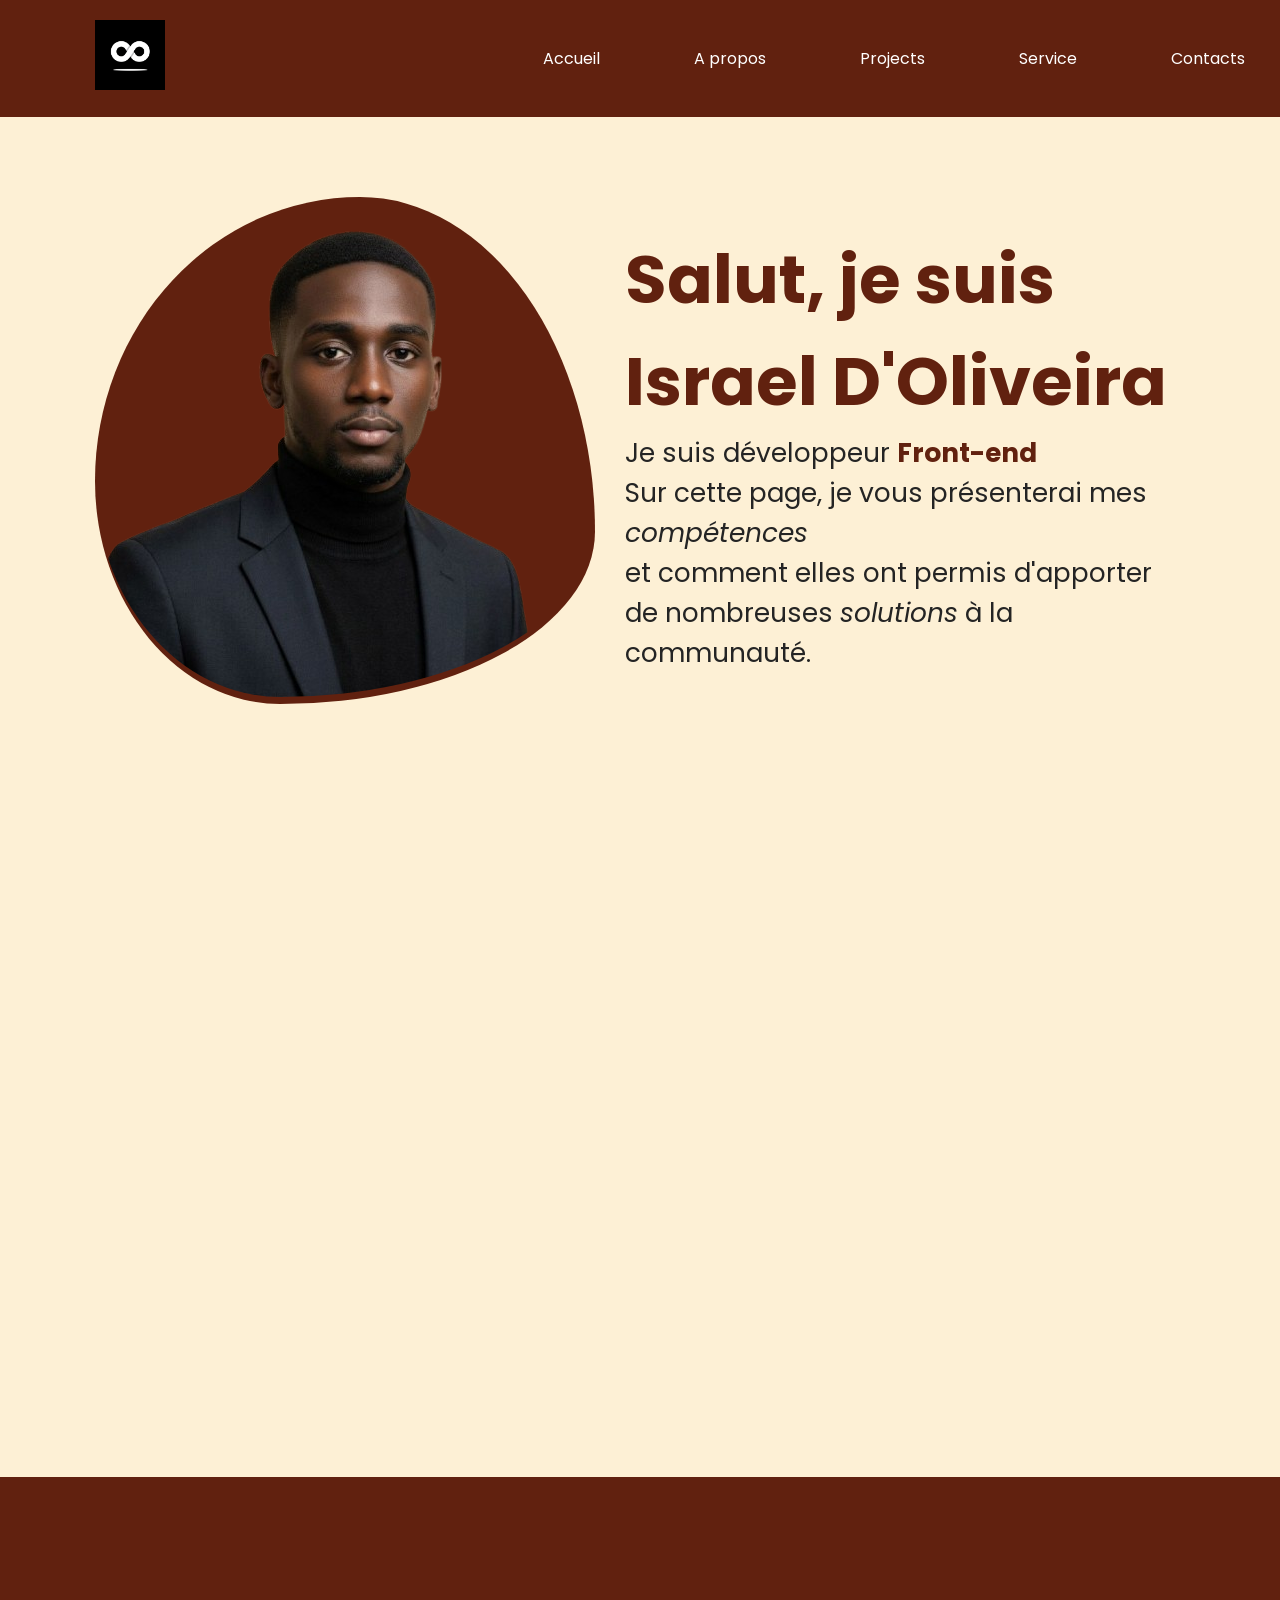
<file: index.html>
<!DOCTYPE html>
<html lang="fr">
<head>
    <meta charset="UTF-8">
    <meta name="viewport" content="width=device-width, initial-scale=1.0">
    <title>Israel's page</title> 
<link rel="stylesheet" href="./styles.css"/>
<link rel="preconnect" href="https://fonts.googleapis.com">
<link rel="preconnect" href="https://fonts.gstatic.com" crossorigin>
<link href="https://fonts.googleapis.com/css2?family=Poppins:ital,wght@0,100;0,200;0,300;0,400;0,500;0,600;0,700;0,800;0,900;1,100;1,200;1,300;1,400;1,500;1,600;1,700;1,800;1,900&display=swap" rel="stylesheet">
<link rel="stylesheet" href="https://cdnjs.cloudflare.com/ajax/libs/font-awesome/6.5.0/css/all.min.css">
</head>
<body>

  <header>
  <nav>
    <a href="./index.html"><img src="./assets/logo.jpg" alt="logo" height="70" width="70" class="ancre"></a>

    <!-- Hamburger button -->
    <div class="hamburger" onclick="toggleMenu()">
      <i class="fa-solid fa-bars" id="menu-icon"></i>  <!-- ← HERE -->
    </div>

  <div class="logo">
    <a href="./index.html"> Accueil</a>
  <a href="./a-propos.html"> A propos</a>
  <a href="./project.html">Projects</a>
  <a href="./service.html"> Service</a>
  <a href="./contact.html"> Contacts</a>
</div>
  </nav>
  </header>

  <main>
    <section>
      <div class="container">
        <div class="background-image">
          <a href="./assets/intropic.png">
          <img src="./assets/intropic.png" alt="potrait pic of me" title="israel" class="portfolio-image">
        </a>
        </div>

        <div class="intro">
          <h1>Salut, je suis Israel D'Oliveira</h1>
        <p>Je suis développeur <span class="high-light">Front-end</span> </p>
       
        <p>Sur cette page, je vous présenterai mes <em>compétences</em><br>
           et comment elles ont permis d'apporter de nombreuses <em>solutions</em> à la communauté.
        </p>
        </div>
      </div>
    
    </section>


      <section>
        <div class="intro2">
        <h2>À propos de moi </h2>
        
        <p> Je suis Israel D'Oliveira, un développeur front-end en devenir, passionné par la création <br> d'interfaces agréables et conviviales.
          Mon objectif est de permettre aux clients d'atteindre <br>leur public grâce à des sites web performants, faciles à utiliser et riches en outils.
           <br>Vous trouverez ci-dessous quelques-unes de mes qualités personnelles.</p>

           <ul>
            <li>Jovial</li>
            <li>frais et calme</li>
            <li>personne orientée vers les objectifs</li>
            <li>J'adore jouer aux jeux en ligne</li>
           </ul>

          </div>

      </section>


      <a href="./contact.html"   class="cta">UN PROJET ? ÉCRIVEZ-MOI</a>

    </main>

        <footer>
    <div class="footer-content">
        
        <!-- Left: Your name/logo -->
        <div class="footer-left">
            <h3>Israel D'Oliveira</h3>
            <p>Développeur Front-end</p>
        </div>

        <!-- Center: Nav links -->
        <div class="footer-center">
            <a href="./index.html">Accueil</a>
            <a href="./a-propos.html">A propos</a>
            <a href="./project.html">Projects</a>
            <a href="./service.html">Service</a>
            <a href="./contact.html">Contacts</a>
        </div>

        <!-- Right: Social icons -->
        <div class="footer-right">
            <a href="https://www.instagram.com/yisradev?igsh=MTlieWJjbnl1Z2pjcg==" target="_blank"><i class="fa-brands fa-instagram"></i></a>
            <a href="#"><i class="fa-brands fa-x-twitter"></i></a>
        </div>

    </div>

    <!-- Bottom copyright -->
    <div class="footer-bottom">
        <p>© 2026 Israel D'Oliveira. Tous droits réservés.</p>
    </div>
</footer>
  <script src="./script.js"></script>
</body>
</html>
</file>
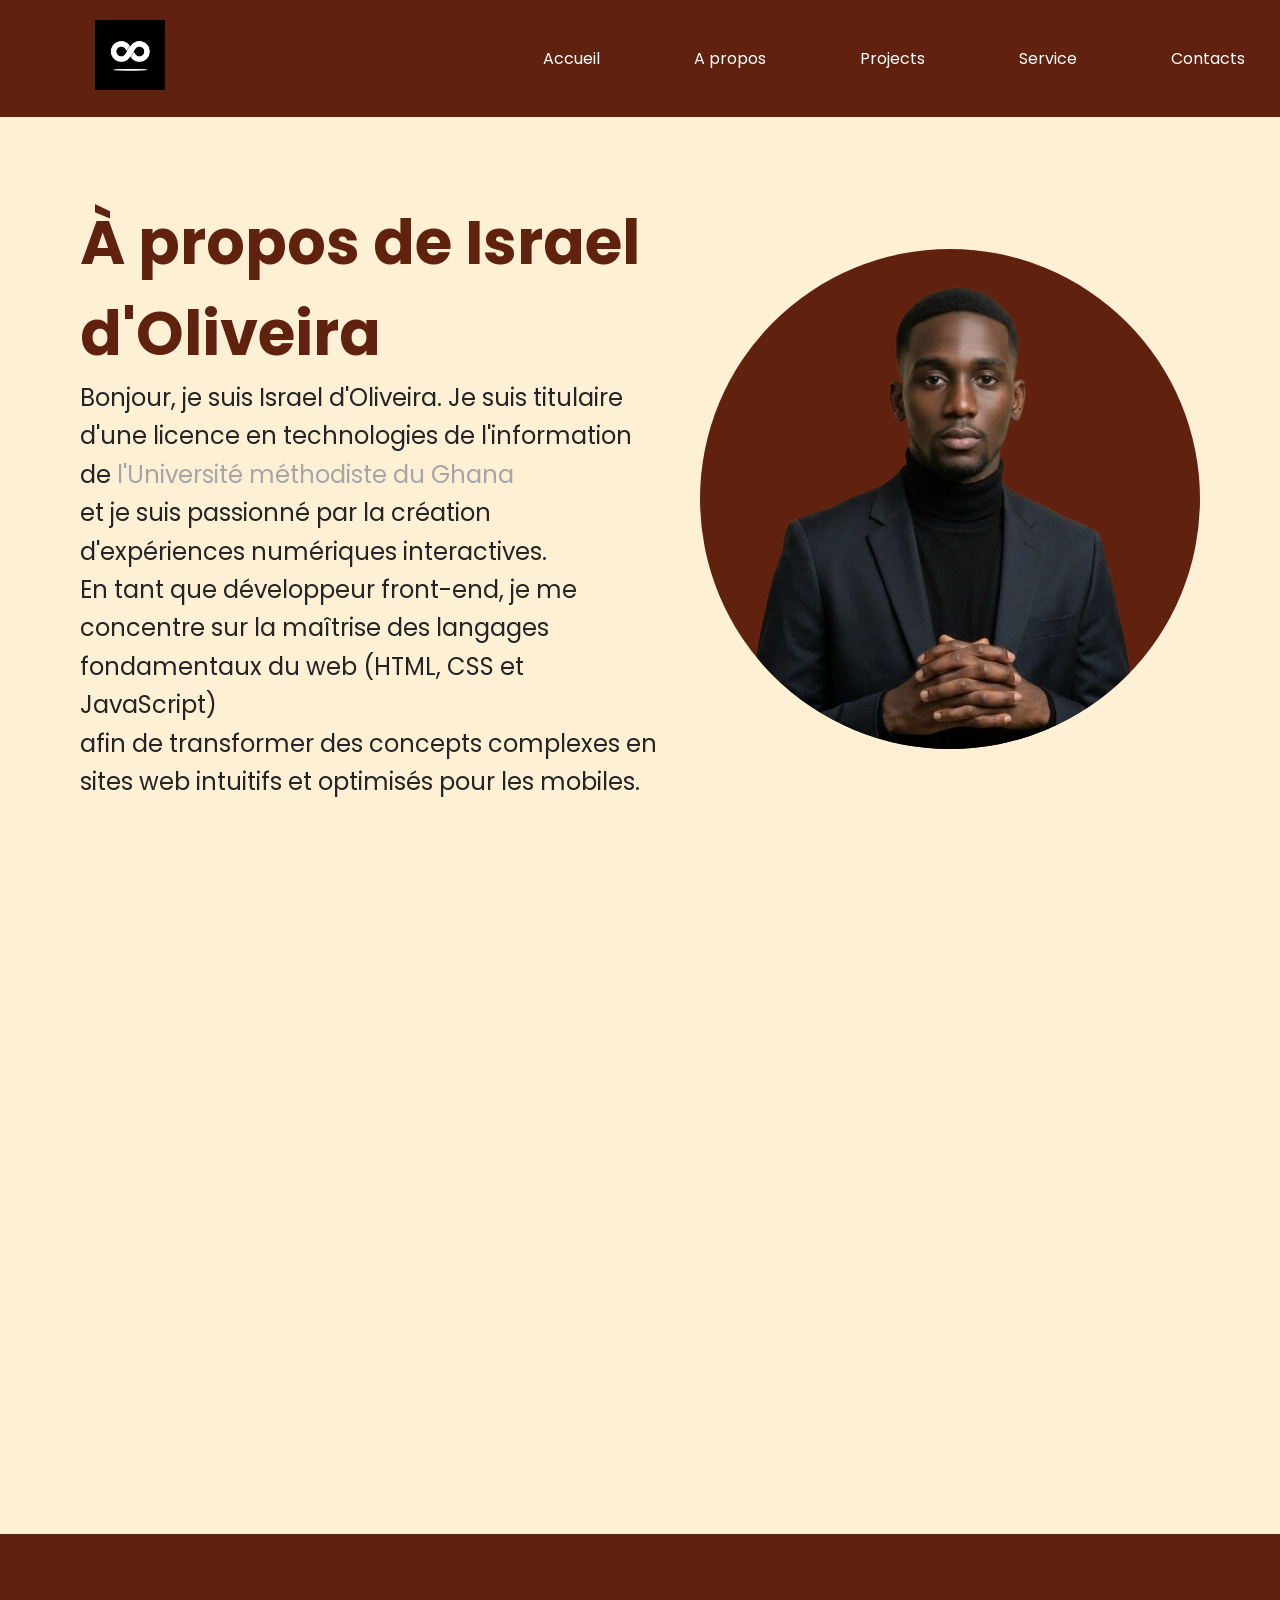
<file: a-propos.html>
<!DOCTYPE html>
<html lang="fr">
<head>
    <meta charset="UTF-8">
    <meta name="viewport" content="width=device-width, initial-scale=1.0">
    <title>À propos de Israel d'Oliveira</title>
    <link rel="stylesheet" href="./styles.css">
    <link href="https://fonts.googleapis.com/css2?family=Poppins:ital,wght@0,100;0,200;0,300;0,400;0,500;0,600;0,700;0,800;0,900;1,100;1,200;1,300;1,400;1,500;1,600;1,700;1,800;1,900&display=swap" rel="stylesheet">
    <link rel="stylesheet" href="https://cdnjs.cloudflare.com/ajax/libs/font-awesome/6.5.0/css/all.min.css">
</head>
<body>
    <header>
        <nav>
            <a href="./index.html"><img src="./assets/logo.jpg" alt="logo" height="70" width="70" class="ancre"></a>

            <!-- Hamburger button -->
    <div class="hamburger" onclick="toggleMenu()">
      <i class="fa-solid fa-bars" id="menu-icon"></i>  <!-- ← HERE -->
    </div>

     <div class="logo">
    <a href="./index.html"> Accueil</a>
    <a href="./a-propos.html"> A propos</a>
    <a href="./project.html">Projects</a>
    <a href="./service.html"> Service</a>
    <a href="./contact.html"> Contacts</a>
     </div>
        </nav>
    </header>


    <section class="aboutme">
     <div >
     
    <h2>À propos de Israel d'Oliveira</h2>

    <p>Bonjour, je suis Israel d'Oliveira. Je suis titulaire d'une licence en technologies de l'information de <a href="https://mug.edu.gh/information-technology/" target="_blank" class="university-link">l'Université méthodiste du Ghana</a>
        <br> et je suis passionné par la création d'expériences numériques interactives.
        <br> En tant que développeur front-end, je me concentre sur la maîtrise des langages fondamentaux du web (HTML, CSS et JavaScript) 
        <br>afin de transformer des concepts complexes en sites web intuitifs et optimisés pour les mobiles.
    </p>
    </div>

    <div class="imagepropos">
        <img src="./assets/aboutimage.png" alt="portfolio image" height="500"  >
    </div>
    
    </section>

   <section class="service-section">
    <h2>Services</h2>
    <p>Voici les services que je propose à mes clients</p>
   
        <ul>
            <li>Développement Web Responsif.</li>
            <li>Fonctionnalités UI Interactives .</li>
            <li>Intégration Pixel-Perfect.</li>
            <li>Optimisation Performance & SEO .</li>
        </ul>
    
   </section>
    
    

     
        <a href="./project.html" class="cta-propos">VOIR MON PROJECTS</a>
    
<footer>
    <div class="footer-content">
        
        <!-- Left: Your name/logo -->
        <div class="footer-left">
            <h3>Israel D'Oliveira</h3>
            <p>Développeur Front-end</p>
        </div>

        <!-- Center: Nav links -->
        <div class="footer-center">
            <a href="./index.html">Accueil</a>
            <a href="./a-propos.html">A propos</a>
            <a href="./project.html">Projects</a>
            <a href="./service.html">Service</a>
            <a href="./contact.html">Contacts</a>
        </div>

        <!-- Right: Social icons -->
        <div class="footer-right">
            <a href="#"><i class="fa-brands fa-instagram"></i></a>
            <a href="#"><i class="fa-brands fa-x-twitter"></i></a>
        </div>

    </div>

    <!-- Bottom copyright -->
    <div class="footer-bottom">
        <p>© 2026 Israel D'Oliveira. Tous droits réservés.</p>
    </div>
</footer>
    


    <script src="./script.js"></script>
</body>
</html>
</file>
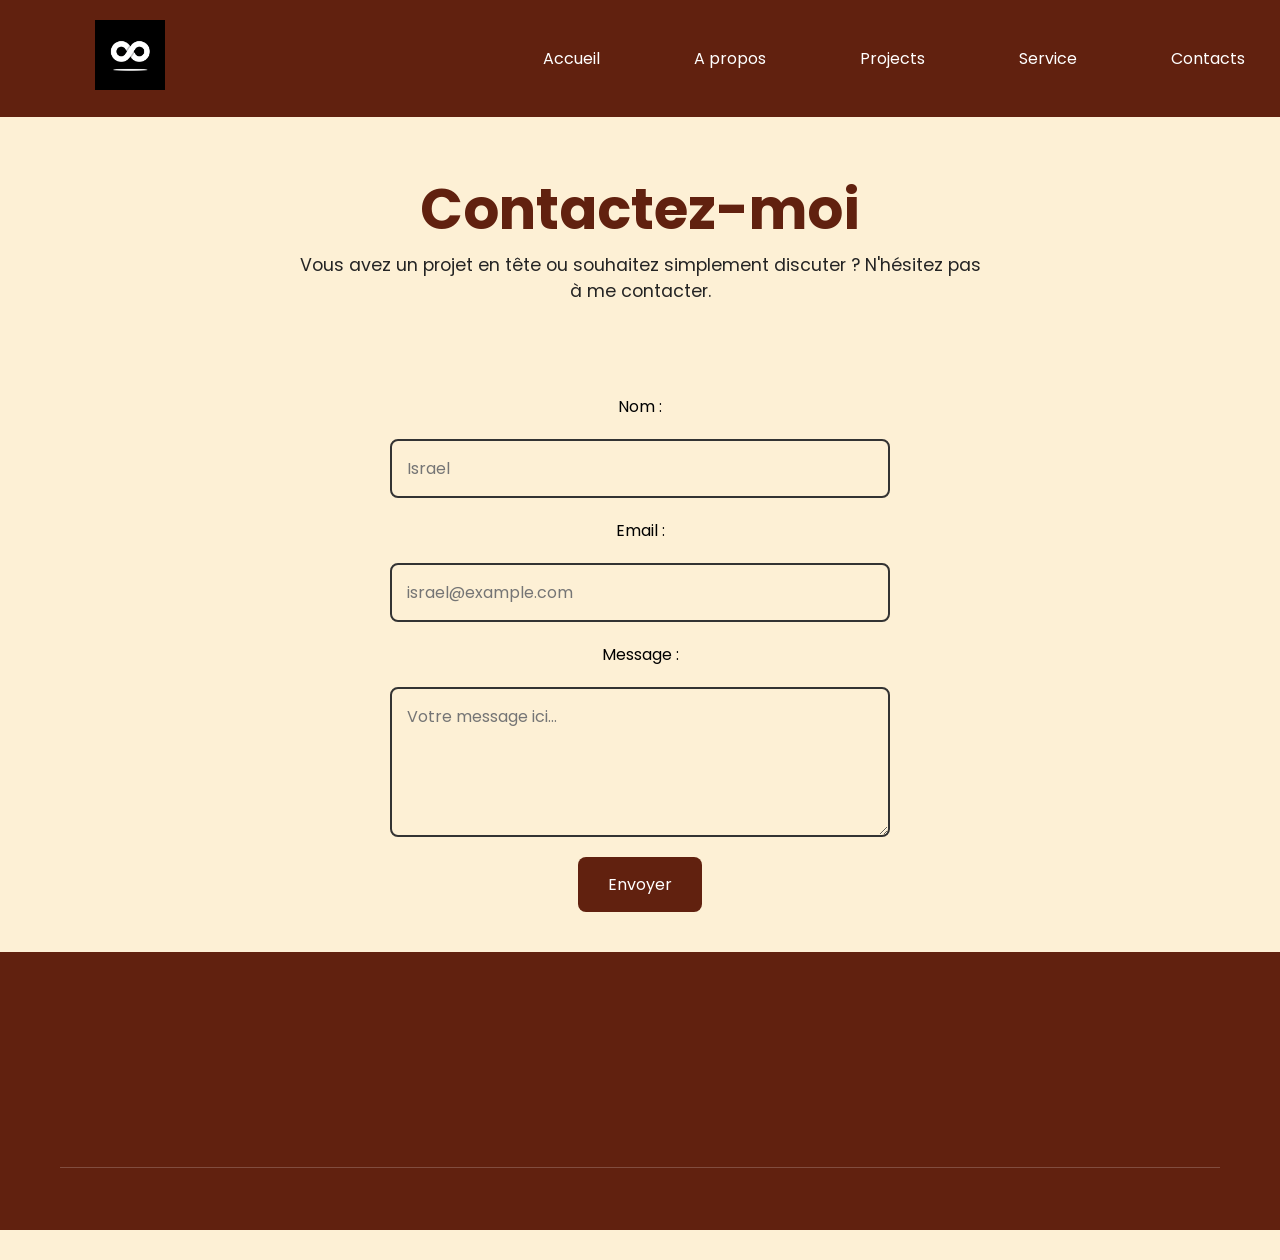
<file: contact.html>
<!DOCTYPE html>
<html lang="fr">
<head>
    <meta charset="UTF-8">
    <meta name="viewport" content="width=device-width, initial-scale=1.0">
    <title>Israel's contact</title> 
<link rel="stylesheet" href="./styles.css"/>
<link rel="preconnect" href="https://fonts.googleapis.com">
<link rel="preconnect" href="https://fonts.gstatic.com" crossorigin>
<link href="https://fonts.googleapis.com/css2?family=Poppins:ital,wght@0,100;0,200;0,300;0,400;0,500;0,600;0,700;0,800;0,900;1,100;1,200;1,300;1,400;1,500;1,600;1,700;1,800;1,900&display=swap" rel="stylesheet">
<link rel="stylesheet" href="https://cdnjs.cloudflare.com/ajax/libs/font-awesome/6.5.0/css/all.min.css">
</head>
<body>

  <header>
  <nav>
    <a href="./index.html"><img src="./assets/logo.jpg" alt="logo" height="70" width="70" class="ancre"></a>

    <!-- Hamburger button -->
    <div class="hamburger" onclick="toggleMenu()">
      <i class="fa-solid fa-bars" id="menu-icon"></i>  <!-- ← HERE -->
    </div>

  <div class="logo">
  <a href="./index.html"> Accueil</a>
  <a href="./a-propos.html"> A propos</a>
  <a href="./project.html">Projects</a>
  <a href="./service.html"> Service</a>
  <a href="./contact.html"> Contacts</a>
</div>
  </nav>
  </header>

    <main>
        <section class="contact">
        <h1>Contactez-moi</h1>
        <p>Vous avez un projet en tête ou souhaitez simplement discuter ? N'hésitez pas à me contacter.</p>
       </section> 
        
       <form action="" method="post">
            <label for="name">Nom :</label>
            <input type="text" id="name" name="name" required placeholder="Israel" required>
            
            <label for="email">Email :</label>
            <input type="email" id="email" name="email" required placeholder="israel@example.com"required>
            
            <label for="message">Message :</label>
            <textarea id="message" name="message" required placeholder="Votre message ici..." required ></textarea>
            
            <button type="submit">Envoyer</button>
        </form>




    </main>


     <footer>
    <div class="footer-content">
        
        <!-- Left: Your name/logo -->
        <div class="footer-left">
            <h3>Israel D'Oliveira</h3>
            <p>Développeur Front-end</p>
        </div>

        <!-- Center: Nav links -->
        <div class="footer-center">
            <a href="./index.html">Accueil</a>
            <a href="./a-propos.html">A propos</a>
            <a href="./project.html">Projects</a>
            <a href="./service.html">Service</a>
            <a href="./contact.html">Contacts</a>
        </div>

        <!-- Right: Social icons -->
        <div class="footer-right">
            <a href="#"><i class="fa-brands fa-instagram"></i></a>
            <a href="#"><i class="fa-brands fa-x-twitter"></i></a>
        </div>

    </div>

    <!-- Bottom copyright -->
    <div class="footer-bottom">
        <p>© 2026 Israel D'Oliveira. Tous droits réservés.</p>
    </div>
</footer>
        <script src="./script.js"></script>
</body>
</html>
</file>
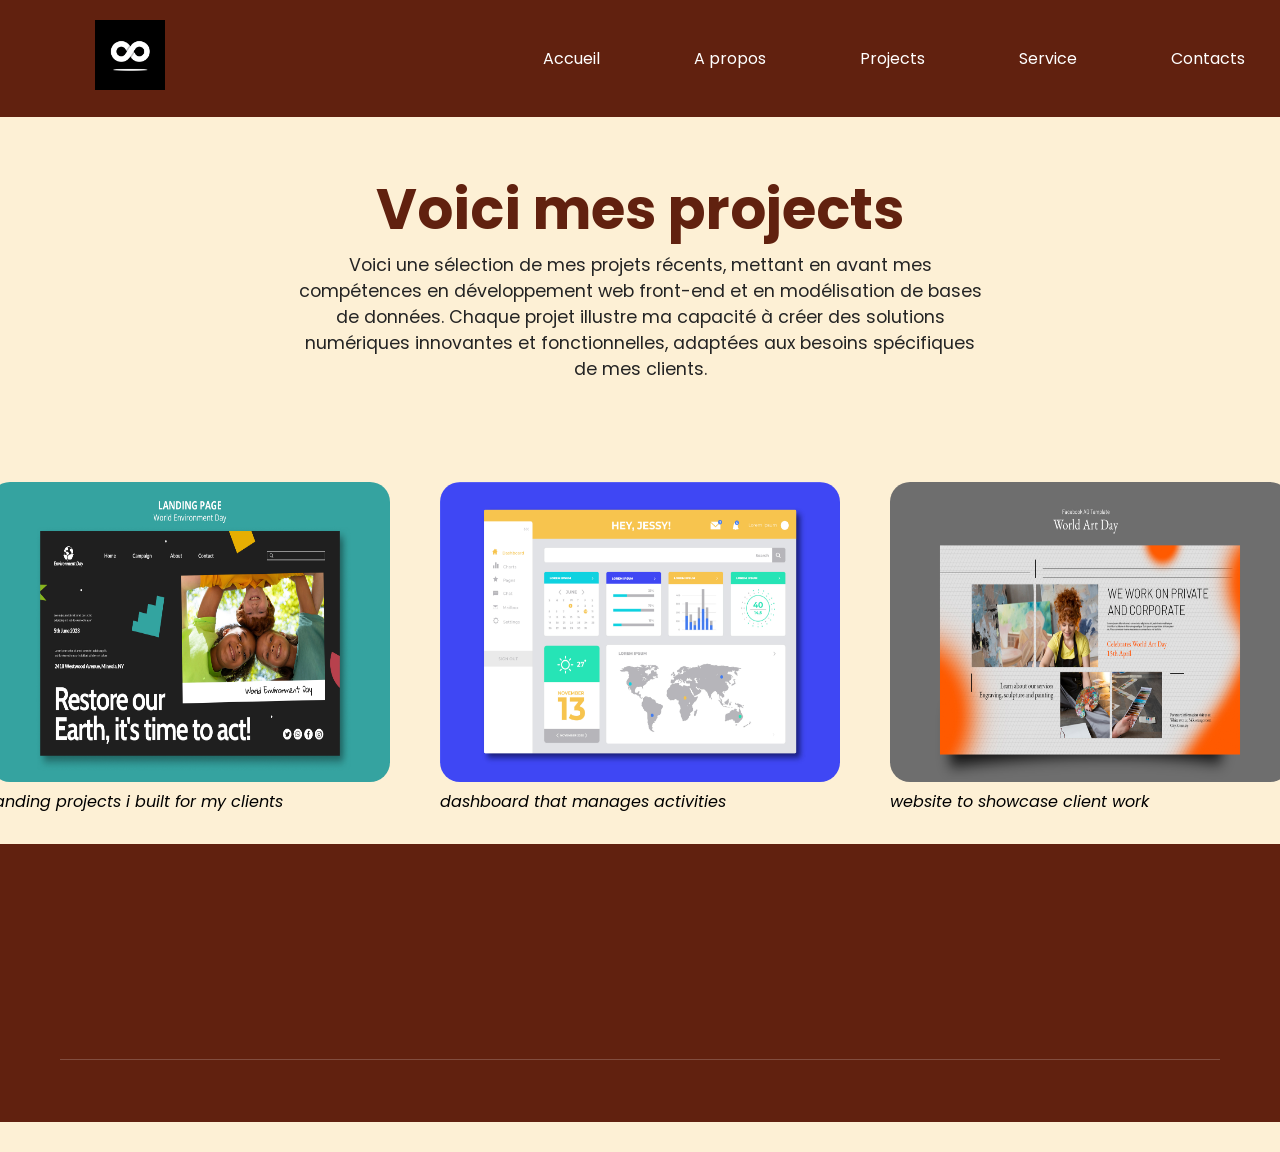
<file: project.html>
<!DOCTYPE html>
<html lang="en">
<head>
    <meta charset="UTF-8">
    <meta name="viewport" content="width=device-width, initial-scale=1.0">
    <title>Israel projects</title>
    <link rel="stylesheet" href="./styles.css">
    <link rel="preconnect" href="https://fonts.googleapis.com">
<link rel="preconnect" href="https://fonts.gstatic.com" crossorigin>
<link href="https://fonts.googleapis.com/css2?family=Poppins:ital,wght@0,100;0,200;0,300;0,400;0,500;0,600;0,700;0,800;0,900;1,100;1,200;1,300;1,400;1,500;1,600;1,700;1,800;1,900&display=swap" rel="stylesheet">
<link rel="stylesheet" href="https://cdnjs.cloudflare.com/ajax/libs/font-awesome/6.5.0/css/all.min.css">
</head>
<body>
    
  <header>
  <nav>
    <a href="./index.html"><img src="./assets/logo.jpg" alt="logo" height="70" width="70" class="ancre"></a>

    <!-- Hamburger button -->
    <div class="hamburger" onclick="toggleMenu()">
      <i class="fa-solid fa-bars" id="menu-icon"></i>  <!-- ← HERE -->
    </div>

  <div class="logo">
  <a href="./index.html"> Accueil</a>
  <a href="./a-propos.html"> A propos</a>
  <a href="./project.html">Projects</a>
  <a href="./service.html"> Service</a>
  <a href="./contact.html"> Contacts</a>
</div>
  </nav>
  </header>


  <main>
    <div class="projects">
    <h1>Voici mes projects</h1>
    <p>Voici une sélection de mes projets récents, mettant en avant mes compétences en développement web front-end et en modélisation de bases de données. Chaque projet illustre ma capacité à créer des solutions numériques innovantes et fonctionnelles, adaptées aux besoins spécifiques de mes clients.</p>
    </div>


<div class="projectcollection">
    <div class="project1">
      <figure><img src="./assets/landingpage.jpg" alt="project1" height="300" width="400">
        <figcaption><em>landing projects i built for my clients</em></figcaption>
      </figure>
        
       
    </div>

    <div class="project2">
      <figure>
        <img src="./assets/dashboard project.jpg" alt="project2" height="300" width="400">
        <figcaption><em>dashboard that manages activities</em></figcaption>
        </figure>
        
    </div>

    <div class="project3">
      <figure>
        <img src="./assets/website.jpg" alt="project3" height="300" width="400">
        <figcaption><em>website to showcase client work</em></figcaption>
        </figure>
    </div>
  </div>

  </main>




     <footer>
    <div class="footer-content">
        
        <!-- Left: Your name/logo -->
        <div class="footer-left">
            <h3>Israel D'Oliveira</h3>
            <p>Développeur Front-end</p>
        </div>

        <!-- Center: Nav links -->
        <div class="footer-center">
            <a href="./index.html">Accueil</a>
            <a href="./a-propos.html">A propos</a>
            <a href="./project.html">Projects</a>
            <a href="./service.html">Service</a>
            <a href="./contact.html">Contacts</a>
        </div>

        <!-- Right: Social icons -->
        <div class="footer-right">
            <a href="#"><i class="fa-brands fa-instagram"></i></a>
            <a href="#"><i class="fa-brands fa-x-twitter"></i></a>
        </div>

    </div>

    <!-- Bottom copyright -->
    <div class="footer-bottom">
        <p>© 2026 Israel D'Oliveira. Tous droits réservés.</p>
    </div>
</footer> 
        <script src="./script.js"></script>
</body>
</html>
</file>
<file: styles.css>
*{
    font-family: "Poppins", sans-serif;
    margin:0;
    padding: 0;
    box-sizing: border-box;
}


html, body {
    background-color: #fdf0d5;
    font-family: "Poppins", sans-serif;
    width: 100%;
    max-width: 100%;
    margin: 0;
    padding: 0;
    overflow-x: hidden;
    overflow-y: auto;   /* ← change scroll to auto */
}



html::-webkit-scrollbar {
    width: 8px; /* keeps only ONE scrollbar on Chrome */
     
    overflow-x: hidden;
}

.reveal {
    opacity: 0;
    transform: translateY(50px);
    transition: all 0.8s ease;
}

.reveal.active {
    opacity: 1;
    transform: translateY(0);
}

p, li{
    font-family: "Poppins", sans-serif;
    font-size: 1.1em;
    color:#242424;
}
 
.high-light{
    color:#61210F;
    font-weight:700;
}

h1{
    font-size: 3.5em;
}
h2{
    font-size: 3.5em;
}


/* header{
    padding: 50px 20px 50px 20px;
    background-color: #61210F;
} */
    
/* .logo{
    background-color: #61210F;
    text-align: center;
    margin-left: 700px;
    
} */
   nav {
    display: flex;
    align-items: center;
    margin-left: 0;        
    gap: 10px;
    justify-content: space-between;
    background-color: #61210F;
    padding: 20px;         
    width: 100%;
    max-width: 100%;
    box-sizing: border-box;
}


/* .ancre{
    margin-right: 800px;
} */

nav a{
    color: white;
     text-decoration: none;
     padding: 0 15px;
      text-align: center;
    margin-left: 60px;
}

a{
    text-decoration: none;
}

/* Hide hamburger on desktop */
.hamburger {
    display: none;
    cursor: pointer;
    font-size: 1.5em;
    color: white;
}


.university-link{
    text-decoration: none;
    color:#A6A6A6
}
.university-link:hover{
    transform: scale(2.1);
    color:#6B473D;
    text-shadow: #61210F 0px 0px 10px;
}
  
.social-media{
    text-align: center;
    background-color: #61210F;

}


a:hover{
    transform: scale(1.1);
    color: #fdf0d5;
    text-shadow: #fdf0d5 0px 0px 10px;
}
.cta {
  background-color:  #61210F;
  display: inline-block;
  justify-content: center;
  padding: 15px 30px;
    border-radius: 50px;
    margin-left: 44%;
    margin-bottom: 10%;
    text-align: center;
    color: #ffff;
}
.cta-propos {
  background-color:  #61210F;
  display: inline-block;
  justify-content: center;
  padding: 15px 30px;
    border-radius: 50px;
    margin-left: 44%;
    margin-bottom: 10%;
    text-align: center;
    color: #ffff;
}
/* .cta a{
    color: #ffffff;
    font-size: 1.2em;
    font-weight: 600;
} */

.cta :hover {
  color: #fdf0d5;
  transform: scale(2.1);
}


.aboutme{
    display: flex;        
    align-items: center;  
    gap: 40px;   
    
}

.aboutme h2{
    font-size: 3.8em;
    color: #61210F;
}

.aboutme p{
    font-size: 1.5em;
    color:#242424;
    line-height: 1.6;
}

img:hover{
    opacity: 0.7;
}

section{
    padding: 80px;
     font-family: "Poppins", sans-serif;
    max-width: 100%;
    width: 100%;
    overflow-x: hidden;
}
main{
     width: 100%;
    max-width: 100%;
    box-sizing: border-box;
}

.service-section h2{
    margin-top: 30px ;
    font-size: 3.0em;
     color: #61210F;
}
.service-section p{
    font-size: 1.5em;
    color:#242424;
    line-height: 1.6;
}
.service-section ul{
    font-size: 1.5em;
    color:#242424;
    line-height: 1.6;
}
.service-section{
    text-align: center;
    list-style-position: inside;
}
.container{
    display: flex;
    height: 100;
}
.intro{
   margin: auto;
   display:block;
   justify-content: center;
   font-size: 1.5em;
   width: 50%;
}

.intro h1{
    font-size: 2.8em;
     color: #61210F;
}
.intro2 h2{
    font-size: 3.5em;
     color: #61210F;

}
.background-image{
    background-color: #61210F;
   border-radius: 53% 47% 63% 37% / 56% 66% 34% 44%  ;
   margin: auto;
   

}
.portfolio-image{
    border-radius: 0% 0% 63% 37%/ 0% 0% 34% 44% ;
}

.imagepropos{
    display: flex;
    justify-content: center;
    background-color: #61210F;
    border-radius: 60% 60% 60% 60% / 60% 60% 60% 60% ;
    width: 600px;      /* reduce this */
    object-fit: cover;
     margin: auto;   


}
.imagepropos img{ 
    width: 500px;      /* reduce this */
    border-radius: 50%;
}

 

footer {
    background-color: #61210F;
    color: white;
    padding: 40px 60px 20px 60px;
    width: 100%;
}

.footer-content {
    display: flex;
    justify-content: space-between;
    align-items: flex-start;
    gap: 40px;
    margin-bottom: 30px;
}

.footer-left h3 {
    font-size: 1.2em;
    margin-bottom: 5px;
    color: white;
}

.footer-left p {
    font-size: 0.9em;
    color: rgba(255,255,255,0.7);
}

.footer-center {
    display: flex;
    flex-direction: column;
    gap: 10px;
}

.footer-center a {
    color: rgba(255,255,255,0.8);
    text-decoration: none;
    font-size: 0.9em;
}

.footer-center a:hover {
    color: white;
}

.footer-right {
    display: flex;
    gap: 15px;
    font-size: 1.5em;
}

.footer-right a {
    color: white;
}

.footer-bottom {
    text-align: center;
    padding-top: 20px;
    border-top: 1px solid rgba(255,255,255,0.2);
    font-size: 0.85em;
    color: rgba(255,255,255,0.6);
}


.intro2{
    text-align: center;
    list-style-position: inside;
    font-size: 1.2em;
}


.image2{
    padding:50px;

}


/* service page  */
.service{
    padding: 50px 100px;
    max-width: 70%;
    text-align: center;
    margin: auto;
}
.service h1{
    font-size: 3.5em;
     color: #61210F;
}
.service p{
    font-size: 1.5em;
    color:#242424;
    line-height: 1.6;
}
.tableprice{
    display: flex;
    justify-content: center;
    gap: 20px;
    margin-top: 50px;
}

table{
    border-collapse: collapse;
    width: 100%;
    max-width: 400px;
    text-align: center;
    margin-bottom: 100px;
}

th, td{
    border: 1px solid #61210F;
    padding: 12px;
}

/* projects page */

.projects{
    padding: 50px 100px;
    max-width: 70%;
    text-align: center;
    margin: auto;
}
.projects h1{
    font-size: 3.5em;
     color: #61210F;
}

.projectcollection{
    display: flex;
    justify-content: center;
    gap: 50px;
    margin-top: 50px;
    margin-bottom: 30px;
}
.projectcollection img{
    border-radius: 20px;
    transition: transform 0.3s ease, opacity 0.3s ease;
}

/* contact page */
.contact{
    padding: 50px 100px;
    max-width: 70%;
    text-align: center;
    margin: auto;
}

.contact h1{
    font-size: 3.5em;
     color: #61210F;
}

form{
    display: flex;
    flex-direction: column;  
    align-items: center;     
    gap: 20px;              
    padding: 40px;
}
input, textarea{
     width: 500px;          
    padding: 15px;           
    border: 2px solid #333;
    border-radius: 8px;
    font-size: 16px;
    background-color: transparent;
}
textarea{
    height: 150px;           
    resize: vertical;        
}
button{
    background-color: #61210F;
    color: white;
    padding: 15px 30px;
    border: none;
    border-radius: 8px;
    font-size: 16px;
    cursor: pointer;
}
button:hover{
    background-color: #A6A6A6;
    color: #61210F;
    transform: scale(1.1);
}






/* tablets resolution */
@media (max-width: 768px) {


.ancre {
    margin-right: 60% ;
}
    /* Show hamburger */
    .hamburger {
        display: block;
    }
    
    nav {
        width: 100%;
        padding: 10px 15px;
    }
.logo {
        display: none;
        flex-direction: column;
        position: absolute;
        top: 80px;
        left: 0;
        width: 100%;
        background-color: #61210F;
        padding: 20px;
        gap: 15px;
        text-align: center;
        z-index: 999;
    }
    
    /* Show nav links when hamburger clicked */
    .logo.active {
        display: flex;
    }

    /* Style each link */
    .logo a {
        color: white;
        padding: 10px 0;
        text-decoration: none;
        border-bottom: 1px solid rgba(255,255,255,0.2);
    }

    /* Fix footer full width */
    footer {
        width: 100%;
        padding: 20px;
    }

    /* Fix ANY section full width */
    section {
        flex-direction: column;
        width: 100%;
        padding: 20px;
        overflow-x: hidden;
        
    }

    .intro{
        width: 100%;
        order: 1;
        padding: 20px;
       
    }
    .intro h1{
        font-size: 2.0em;
        line-height: 1.2;
        padding-top: 20px;
        padding-bottom: 10px;
    }

    .intro p{
        font-size: 1em;
        line-height: 1.4;
        padding-top: 20px;
        max-width:  80%;
    }
    .background-image{
        width: 100%;
        order: 2;
    }

    .intro2{
        width: 100%;
        order: 3;
        padding: 40px;
        padding-top: 15%;
    }

    .cta{
        margin-left: 33%;
        margin-top: 10%;
    }
    .aboutme{
        flex-direction: column;
        padding: 30px;
        text-align: center;
    }
     .aboutme h2{
        font-size: 3.5em;
        line-height: 1.2;
        padding-top: 20px;
        padding-bottom: 10px;
    }
    .imagepropos{
        width: 60%;
        padding: auto;
        border-radius: 50%;
    }
    .imagepropos img{
        width: 100%;
        padding: 20px;
        border-radius: 50%;
    }
    .cta-propos{
        margin-left: 35%;
        margin-top: 10%;
    }
    
    .service-section h2{
        font-size: 3.0em;
        line-height: 1.2;
        padding-top: 20px;
        padding-bottom: 10px;
     }
     .service-section p, .service-section ul{
        font-size: 1.2em;
        line-height: 1.4;
        padding-top: 20px;
     }
     .service-section{
        padding: 20px;
     }
     .projects{
        padding: 20px;
    }
      .projects h1{
        font-size: 3.0em;
        line-height: 1.2;
        padding-top: 20px;
        padding-bottom: 10px;
     }
     .projects p{
        font-size: 1.2em;
        line-height: 1.4;
        padding-top: 20px;
     }

    .projectcollection{
        flex-direction: column;
        padding: 20px;
        align-items: center;
    }
    .service{
        padding: 20px;
    }
      .contact h1{
        font-size: 3.0em;
        line-height: 1.2;
        padding-top: 20px;
        padding-bottom: 10px;
     }
    .contact p{
        font-size: 1.2em;
        line-height: 1.4;
        padding-top: 20px;
    }
      form{
         width: 100%;
         padding: 20px; 
      }
       input, textarea{
         width: 100%;
         padding: 15px; 
      }
    

    /* Fix text not stretching too wide */
    p, h1, h2, h3 {
        max-width: 100%;
        word-wrap: break-word;
    }

    /* Fix images not overflowing */
    img {
        max-width: 100%;
        height: auto;
    }

     .footer-content {
        flex-direction: column;
        align-items: center;
        text-align: center;
    }

}



/* Mobile resolution */
@media (max-width: 480px) {

.ancre {
    margin-right: 60% ;
}

     .hamburger {
        display: block;
    }
    
    nav {
        width: 100%;
        padding: 10px 15px;
        display: flex;
    }
    .ancre {
    padding: 10px;
    
    }
 .logo {
        display: none;
        flex-direction: column;
        position: absolute;
        top: 80px;        /* ← adjust this to match your navbar height */
        left: 0;
        width: 100%;
        background-color: #61210F;
        padding: 20px;
        gap: 15px;
        text-align: center;
        z-index: 9999;    /* ← very high so it appears on top */
    }

    .logo.active {
        display: flex;
    }

    .logo a {
        color: white;
        padding: 10px 0;
        text-decoration: none;
        font-size: 1em;
        border-bottom: 1px solid rgba(255,255,255,0.2);
    }

        nav {
            width: 100%;
            padding: 10px 15px;
        }
    
       
        /* Fix footer full width */
        footer {
            width: 100%;
            padding: 20px;
        }
    
        /* Fix ANY section full width */
        section {
            flex-direction: column;
            width: 100%;
            padding: 20px;
            overflow-x: hidden;
            text-align: center;
            
        }

    /* Force stack vertically */
        .container {
            flex-direction: column !important;
            align-items: center;
            padding: 20px;
        }

        /* Image comes SECOND */
        .background-image {
            order: 2;
            width: 60%;
            display: flex;
            justify-content: center;
            border-radius: 50% 50% 50% 50% / 50% 50% 50% 50% ;
            
        }

        .portfolio-image {
            width: 100%;
            border-radius: 50% 50% 50% 50% / 50% 50% 50% 50% ;
        }

        /* Text comes FIRST */
        .intro {
            order: 1;
            width: 100%;
            text-align: left;
            margin-left: 35px;
            line-height: normal;
        }

        /* Reduce h1 size */
        .intro h1 {
            font-size: 1.3em;
            line-height: 1.3;
            padding-top: 20px;
        }
        .intro p {
            font-size: 16px;
            line-height: 1.4;
            padding-top: 20px;
            max-width: 100%;
            text-align: left;
        }   

/*     
        .intro{
            width: 100%;
            order: 1;
            padding: 20px;
        }
        .portfolio-image{
            width: 100%;
            order: 2;
        }
        .intro h1{
            padding-top: 20px;
            padding-bottom: 10px;
            font-size: 1.8em;
            line-height: 1.3;
        }

    
        .intro p{
            font-size: 1em;
            line-height: 1.2;
            padding-top: 20px;
            max-width:  100%;
        } */
        /* .background-image{
            width: 100%;
            order: 2;
        } */
    
        .intro2{
            order: 1;
            width: 100%;
            text-align: left;
            margin-left: 35px;
            line-height: normal;
        }

        .intro2 h2{
             font-size: 1.6em;
            line-height: 1.3;
            padding-top: 20px;
        }

        .intro2 p{
            font-size: 16px;
            line-height: 1.4;
            padding-top: 20px;
            max-width: 100%;
            text-align: left;
        }
        .intro2 ul{
            font-size: 16px;
            line-height: 1.4;
            padding-top: 20px;
            max-width: 100%;
            text-align: left;
        }
    
        .cta{
            margin-left: 20%;
            margin-top: 10%;
            width: auto;
            
        }
        .aboutme{
            flex-direction: column;
            padding: 30px;
             width: 100%;
            text-align: left;
            margin-left: 35px;
            line-height: normal;
        }
         .aboutme h2{
            text-align: left;
            margin-left: 35px;
            line-height: normal;
            font-size: 1.6em;
        }
        .aboutme p{
            font-size: 16px;
            line-height: 1.4;
            padding-top: 20px;
            max-width: 100%;
            text-align: left;
            margin-right: 20px;
        }
        .imagepropos{
            width: 60%;
            padding: auto;
            border-radius: 50%;
             margin-right: 90px;
        }
        .imagepropos img{
            width: 100%;
            padding: 20px;
            border-radius: 50%;
        }
        .cta-propos{
            margin-left: 22%;
            margin-top: 10%;
        }
        .service-section h2{
            text-align: center;
            margin-left: 25px;
            line-height: normal;
            font-size: 1.6em;
         }
         .service-section p, .service-section ul{
            font-size: 16px;
            line-height: 1.4;
            padding-top: 20px;
            max-width: 100%;
            text-align: center;
         }
         .service-section{
            padding: 20px;
         }
         .projects{
            padding: 20px;
        }
          .projects h1{
            font-size: 3.0em;
            line-height: 1.2;
            padding-top: 20px;
            padding-bottom: 10px;
         }
         .projects p{
            font-size: 1.2em;
            line-height: 1.4;
            padding-top: 20px;
         }

            .projectcollection{
                flex-direction: column;
                padding: 20px;
                align-items: center;
            }
        .service{
            width: 100%;
            text-align: left;
            margin-left: 35px;
            line-height: normal;
        }

        .service h1{
            font-size: 2.3em;
            line-height: 1.3;
            padding-top: 20px;
        }

        .service p{ 
         font-size: 16px;
         line-height: 1.4;
         padding-top: 20px;
        max-width: 100%;
        text-align: left;
        }
        .mobile-screen{
            display: none;
        }

        table {
        width: 90%;           /* not full edge to edge */
        margin: 20px auto;    /* centers the table + space top and bottom */
       }

        td, th {
            padding: 12px;        /* space inside each cell */
            font-size: 0.85em;    /* slightly smaller text */
        }

        .contact{
        width: 100%;
        padding: 20px;
        overflow-x: hidden;
        }


            .contact h1{
            font-size: 1.8em;
        word-break: normal;    /* stops breaking mid-word */
        white-space: normal;
        text-align: center;
             }

        .contact p{
            width: 100%;
        text-align: center;
        font-size: 0.95em;
        word-break: normal;
        /* font-size: 16px;
        line-height: 1.4;
        padding-top: 20px;
        max-width: 100%;
        text-align: center;  */
        }
        
          form{
             width: 100%;
             padding: 20px; 
          }
           input, textarea{
             width: 100%;
             padding: 15px; 
          } 

    /* Fix text not stretching too wide */
    p, h1, h2, h3 {
        max-width: 100%;
        word-wrap: break-word;
    }

    

   
}
</file>
